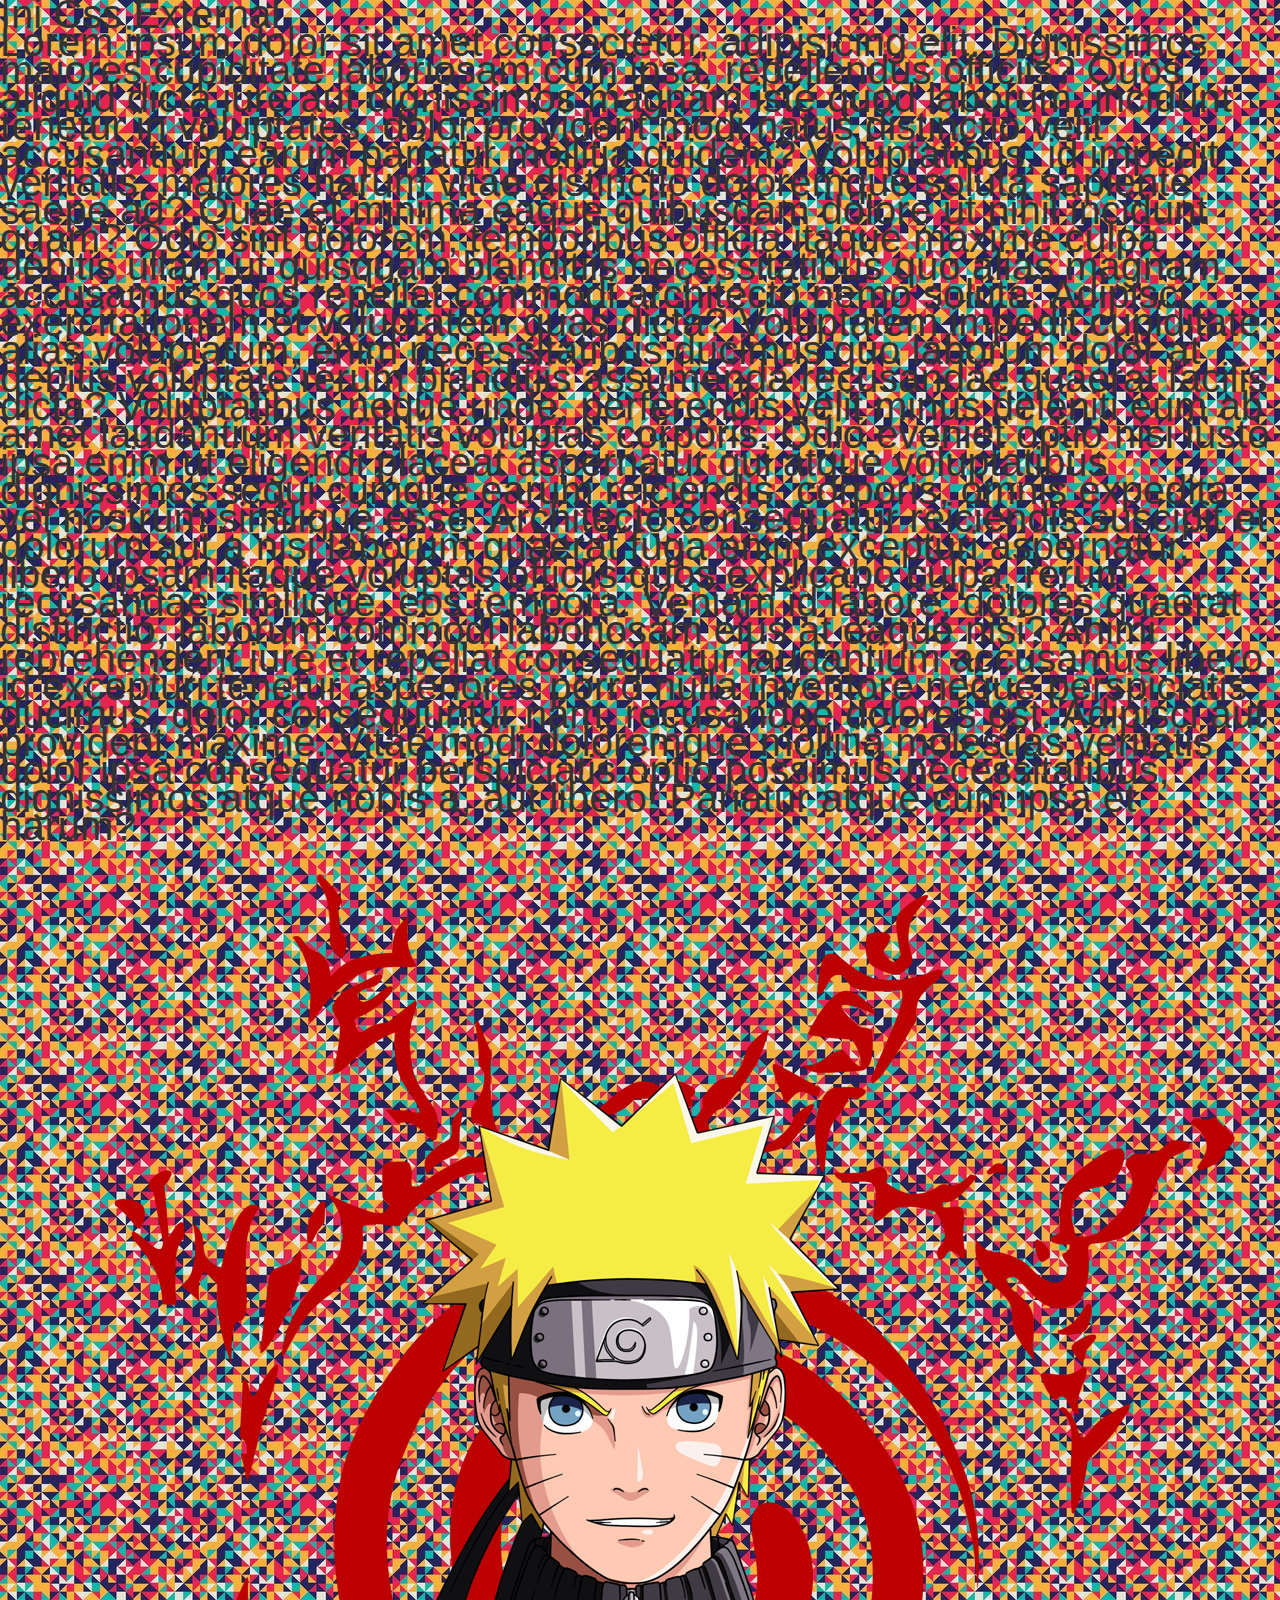
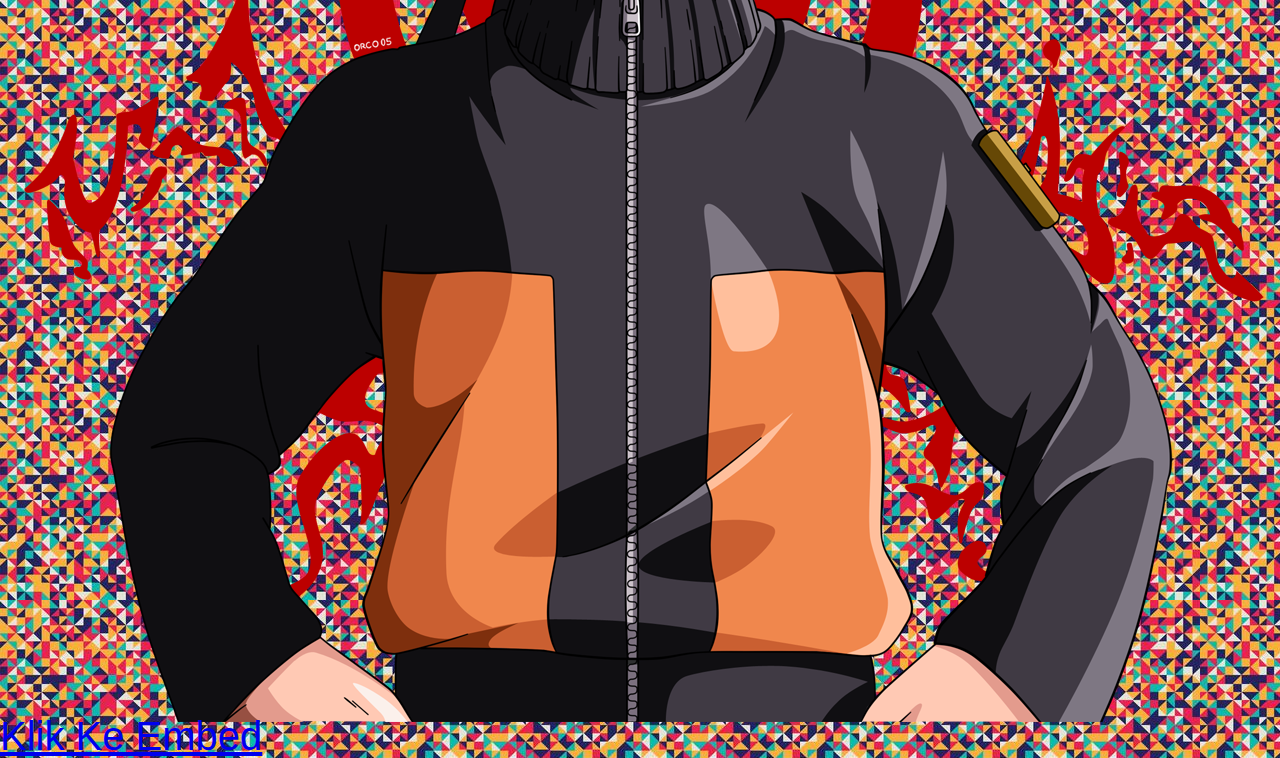
<file: index.html>
<!DOCTYPE html>
<html lang="en">
<head>
    <meta charset="UTF-8">
    <meta name="viewport" content="width=device-width, initial-scale=1.0">
    <title>Css External</title>
    <link rel="stylesheet" href="style.css">
</head>
<body>
    <h1>Ini Css External</h1>
    <p>Lorem ipsum dolor sit amet consectetur, adipisicing elit. Dignissimos maiores cupiditate laboriosam cum ipsa, repellendus officiis? Quos aliquid dicta iure aut dignissimos magnam iste quod laborum, incidunt tenetur in voluptates, dolor provident modi natus distinctio velit accusantium earum pariatur mollitia quidem? Voluptatibus, id impedit veritatis, maiores harum vitae distinctio doloremque soluta sapiente saepe ad? Quae et minima eaque quibusdam dolore ut nihil incidunt quam? Odio sint dolorem, temporibus officia itaque maxime culpa debitis ullam ut quisquam blanditiis necessitatibus quo alias magnam accusamus quos repellat commodi architecto nemo soluta. Adipisci exercitationem et voluptatem quas dicta? Voluptatem impedit cupiditate alias voluptatum, enim necessitatibus ducimus quo laborum dolor at debitis voluptate rerum blanditiis assumenda recusandae quaerat facilis dicta? Voluptatibus neque unde, perferendis velit minus deleniti eum ab amet laudantium veritatis voluptas corporis. Odio eveniet optio nisi iusto ipsa enim ut eligendi placeat aspernatur qui atque voluptatibus dignissimos sequi cumque earum reiciendis, corporis, omnis expedita vel nostrum similique esse. Architecto consequatur reiciendis suscipit et dolorum aut a nisi laborum quaerat fuga enim excepturi aspernatur, libero ipsam itaque voluptas officiis quos explicabo culpa, rerum recusandae similique, eos tempora. Veniam id labore, dolores quaerat distinctio, laborum commodi laboriosam eius at eaque nisi? Animi reprehenderit iure et repellat consequatur laudantium accusamus libero, id excepturi tenetur asperiores porro nulla inventore neque perspiciatis ducimus, dolor consequuntur nam, recusandae dolores est. Adipisci aut provident maxime. Vitae modi doloremque mollitia molestias veritatis dolor ipsa consequatur perspiciatis optio possimus necessitatibus, dignissimos atque nobis a, aut libero! Pariatur atque cum ipsa et harum?</p>
    <img src="img/foto1.png" alt="">
    <a href="embed.html">Klik Ke Embed</a>
</body>
</html>
</file>
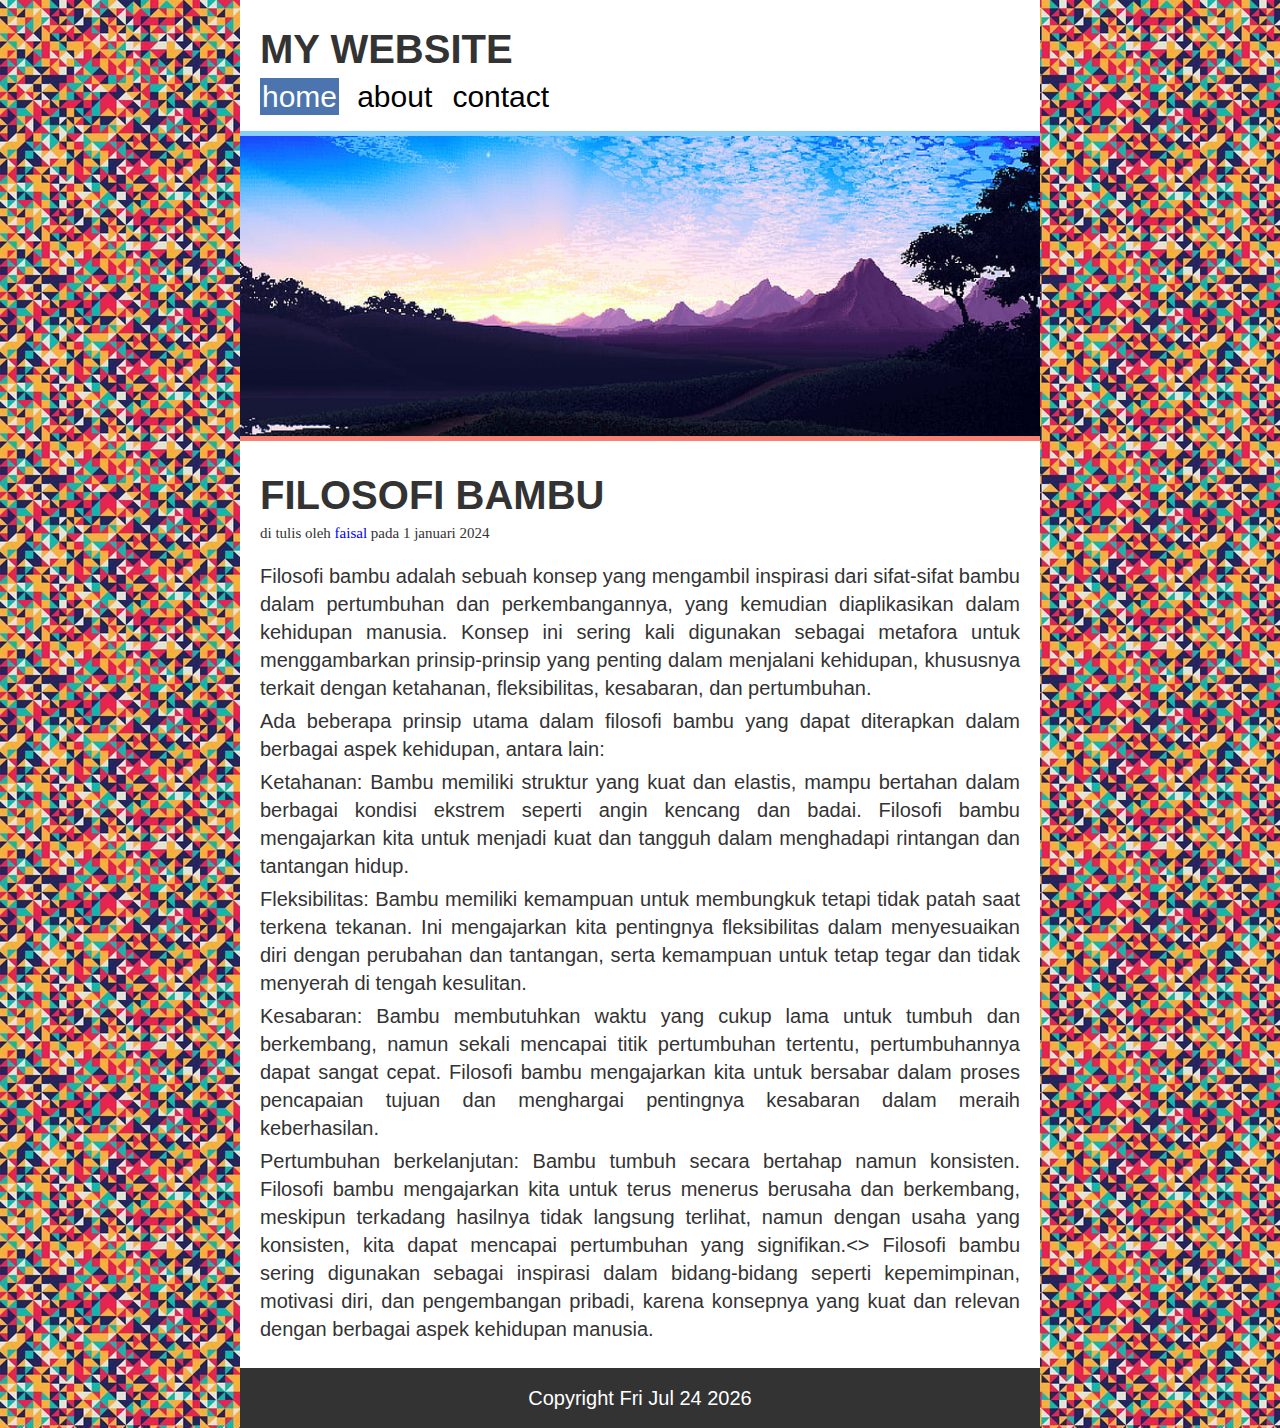
<file: cssWeb.html>
<!DOCTYPE html>
<html lang="en">
<head>
    <meta charset="UTF-8">
    <meta name="viewport" content="width=device-width, initial-scale=1.0">
    <title>WEB CSS</title>
    <link rel="stylesheet" href="style.css">
</head>
<body>

    <div class="container">
        <header>
            <h1 class="judul">MY WEBSITE</h1>
            <ul>
                <li><a href="belajarCSS/cssWeb.html"  onclick="activateLink(event)" class="active">home</a></li>
                <li><a href="moveWeb/about.html">about</a></li>
                <li><a href="moveWeb/contact.html">contact</a></li>
            </ul>
        </header>
        <div class="hero"></div>
        <main>
            <h2 class="judul">FILOSOFI BAMBU</h2>
            <p class="penulis">di tulis oleh <a href="moveWeb/about.html">faisal</a> pada 1 januari 2024</p>

            <p>Filosofi bambu adalah sebuah konsep yang mengambil inspirasi dari sifat-sifat bambu dalam pertumbuhan dan perkembangannya, yang kemudian diaplikasikan dalam kehidupan manusia. Konsep ini sering kali digunakan sebagai metafora untuk menggambarkan prinsip-prinsip yang penting dalam menjalani kehidupan, khususnya terkait dengan ketahanan, fleksibilitas, kesabaran, dan pertumbuhan.</p>

                <p>Ada beberapa prinsip utama dalam filosofi bambu yang dapat diterapkan dalam berbagai aspek kehidupan, antara lain:</p>
                
                <p>Ketahanan: Bambu memiliki struktur yang kuat dan elastis, mampu bertahan dalam berbagai kondisi ekstrem seperti angin kencang dan badai. Filosofi bambu mengajarkan kita untuk menjadi kuat dan tangguh dalam menghadapi rintangan dan tantangan hidup.</p>
                
                <p>Fleksibilitas: Bambu memiliki kemampuan untuk membungkuk tetapi tidak patah saat terkena tekanan. Ini mengajarkan kita pentingnya fleksibilitas dalam menyesuaikan diri dengan perubahan dan tantangan, serta kemampuan untuk tetap tegar dan tidak menyerah di tengah kesulitan.</p>
                
                <p>Kesabaran: Bambu membutuhkan waktu yang cukup lama untuk tumbuh dan berkembang, namun sekali mencapai titik pertumbuhan tertentu, pertumbuhannya dapat sangat cepat. Filosofi bambu mengajarkan kita untuk bersabar dalam proses pencapaian tujuan dan menghargai pentingnya kesabaran dalam meraih keberhasilan.</p>
                
                <p>Pertumbuhan berkelanjutan: Bambu tumbuh secara bertahap namun konsisten. Filosofi bambu mengajarkan kita untuk terus menerus berusaha dan berkembang, meskipun terkadang hasilnya tidak langsung terlihat, namun dengan usaha yang konsisten, kita dapat mencapai pertumbuhan yang signifikan.<>
                
                Filosofi bambu sering digunakan sebagai inspirasi dalam bidang-bidang seperti kepemimpinan, motivasi diri, dan pengembangan pribadi, karena konsepnya yang kuat dan relevan dengan berbagai aspek kehidupan manusia.</p>
        </main>
        <footer>
            <p>Copyright  <span id="tanggalwaktu"></span></p>
            <script>
            var dt = new Date();
            document.getElementById("tanggalwaktu").innerHTML = dt.toDateString();
            </script>
        </footer>
    </div>

</body>
</html>
</file>
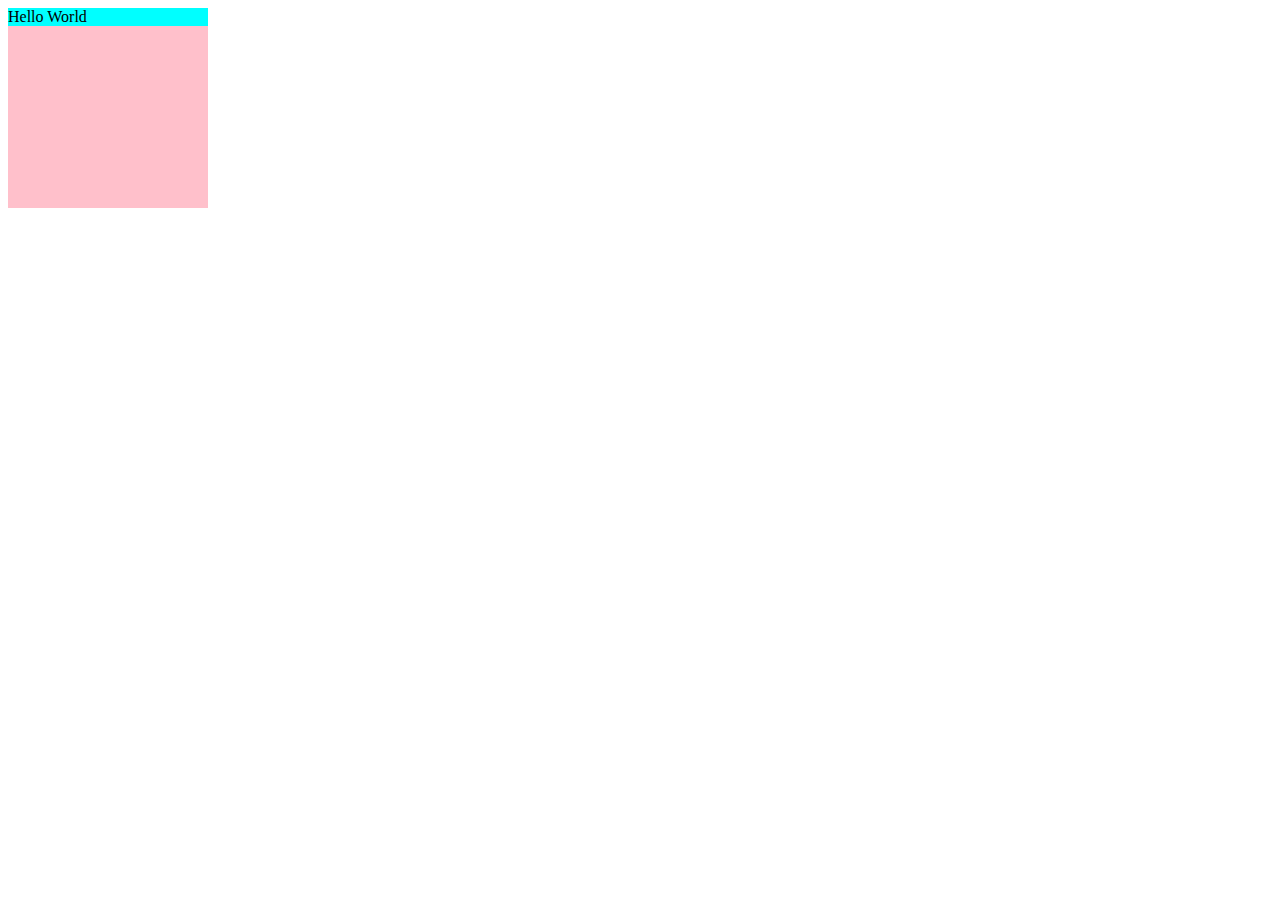
<file: dimensi.html>
<!DOCTYPE html>
<html lang="en">
<head>
    <meta charset="UTF-8">
    <meta name="viewport" content="width=device-width, initial-scale=1.0">
    <title>Dimensi dan overflow</title>
    <style>
        .satu {
          width: 200px;
          height: 200px;
          background-color: pink; 
        }
        .dua {
            width: 100%;
            background-color: aqua;
        }
    </style>
</head>
<body>
    <div class="satu">
        <div class="dua">
            Hello World
        </div>
    </div>
</body>
</html>
</file>
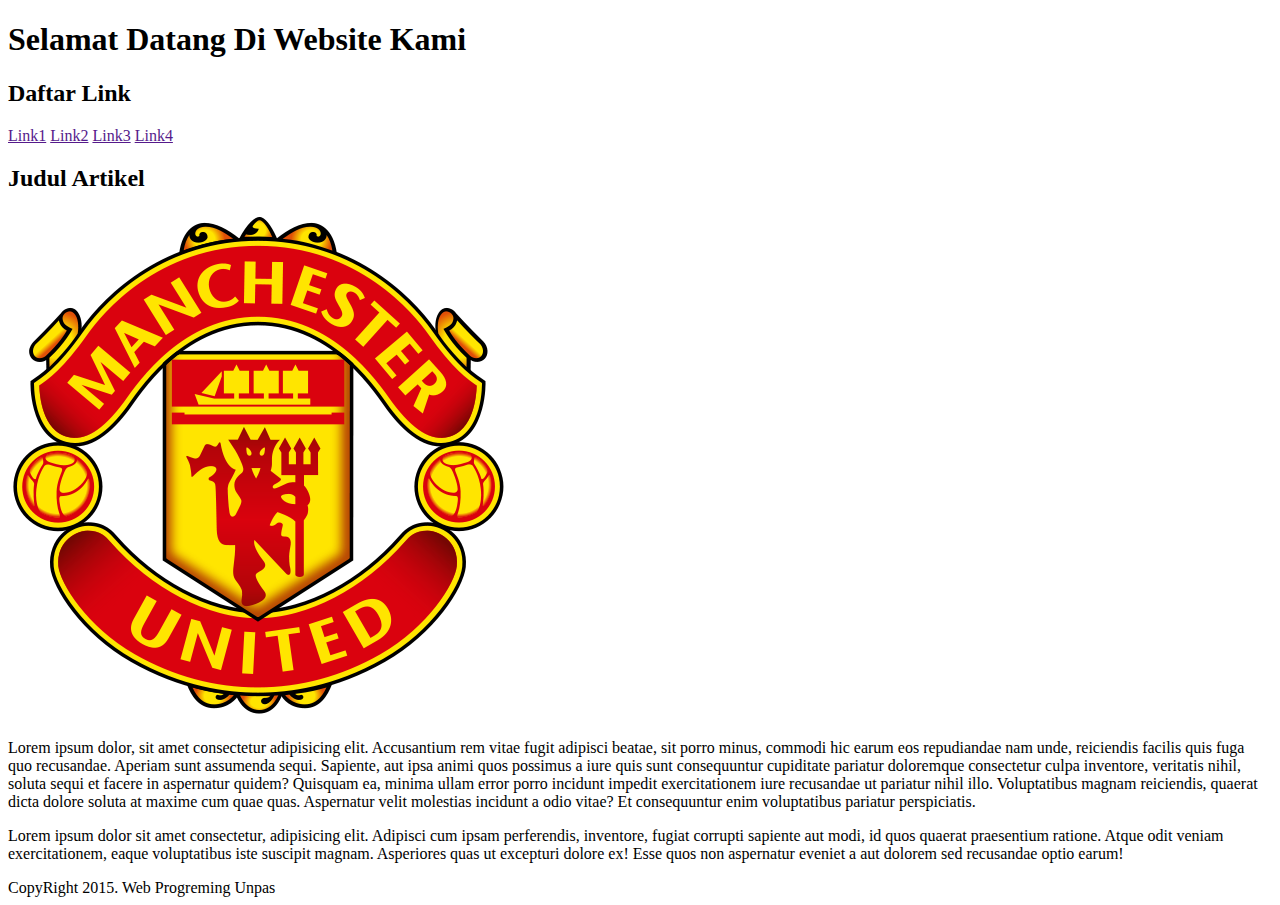
<file: display.html>
<!DOCTYPE html>
<html lang="en">
<head>
    <meta charset="UTF-8">
    <meta name="viewport" content="width=device-width, initial-scale=1.0">
    <title>CSS Display</title>
    <style>
      
    </style>
</head>
<body>
    <header>
        <h1>Selamat Datang Di Website Kami</h1>
    </header>
    
    <nav>
        <h2>Daftar Link</h2>
    <a href="">Link1</a>
    <a href="">Link2</a>
    <a href="">Link3</a>
    <a href="">Link4</a>
    </nav>
   
<main>
    <h2>Judul Artikel</h2>
    <img src="img/logo.png" alt="">
    <p>Lorem ipsum dolor, sit amet consectetur adipisicing elit. Accusantium rem vitae fugit adipisci beatae, sit porro minus, commodi hic earum eos repudiandae nam unde, reiciendis facilis quis fuga quo recusandae. Aperiam sunt assumenda sequi. Sapiente, aut ipsa animi quos possimus a iure quis sunt consequuntur cupiditate pariatur doloremque consectetur culpa inventore, veritatis nihil, soluta sequi et facere in aspernatur quidem? Quisquam ea, minima ullam error porro incidunt impedit exercitationem iure recusandae ut pariatur nihil illo. Voluptatibus magnam reiciendis, quaerat dicta dolore soluta at maxime cum quae quas. Aspernatur velit molestias incidunt a odio vitae? Et consequuntur enim voluptatibus pariatur perspiciatis.
    </p>

    <p>Lorem ipsum dolor sit amet consectetur, adipisicing elit. Adipisci cum ipsam perferendis, inventore, fugiat corrupti sapiente aut modi, id quos quaerat praesentium ratione. Atque odit veniam exercitationem, eaque voluptatibus iste suscipit magnam. Asperiores quas ut excepturi dolore ex! Esse quos non aspernatur eveniet a aut dolorem sed recusandae optio earum!</p>

</main>
    
    <div class="copyright">CopyRight 2015. Web Progreming Unpas</div>
</body>
</html>
</file>
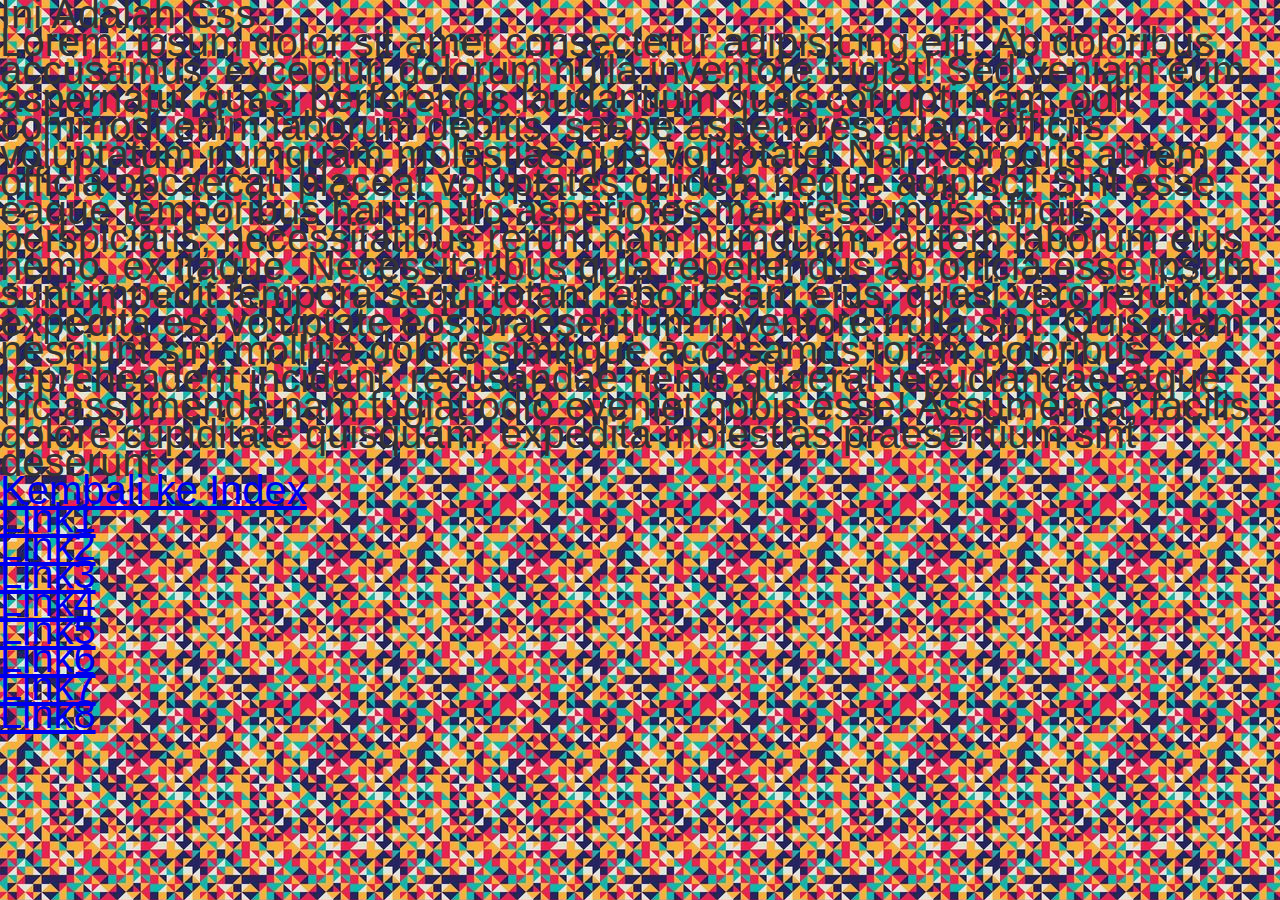
<file: embed.html>
<!DOCTYPE html>
<html lang="en">
<head>
    <meta charset="UTF-8">
    <meta name="viewport" content="width=device-width, initial-scale=1.0">
    <title>Embed Css</title>
</head>

<link rel="stylesheet" href="style.css">

<body>
    <h1>Ini Adalah Css</h1>

    <p>Lorem, ipsum dolor sit amet consectetur adipisicing elit. Ab doloribus accusamus, excepturi dolorum nulla inventore fugiat! Sed veniam eum aspernatur quasi perferendis laudantium quas corrupti nam, odit commodi enim laborum debitis, saepe asperiores quam officiis voluptatum numquam molestias quia voluptate! Nam corporis at rem officia obcaecati placeat voluptates quidem neque adipisci! Sint esse eaque temporibus harum illo asperiores maiores omnis officiis perspiciatis, necessitatibus rerum nam numquam, autem laborum eius nemo, ex itaque. Necessitatibus quia repellendus ab officia esse ipsum sunt impedit tempora sequi totam laboriosam eius, quasi vero rerum expedita est voluptate eos praesentium inventore nulla sint. Quisquam nesciunt sint mollitia dolore similique accusamus totam doloribus reprehenderit incidunt, recusandae nemo quaerat repudiandae atque hic assumenda nam fugiat odio eveniet nobis esse! Assumenda, facilis dolore cupiditate quisquam, expedita molestias praesentium sint deserunt</p>
    <a href="index.html" class="tombol">Kembali ke Index</a>
    <ul>
        <li><a href="#">Link1</a></li>
        <li><a href="#">Link2</a></li>
        <li><a href="#">Link3</a></li>
        <li><a href="#">Link4</a></li>
        <li><a href="#">Link5</a></li>
        <li><a href="#">Link6</a></li>
        <li><a href="#">Link7</a></li>
        <li><a href="#">Link8</a></li>
    </ul>
</body>
</html>
</file>
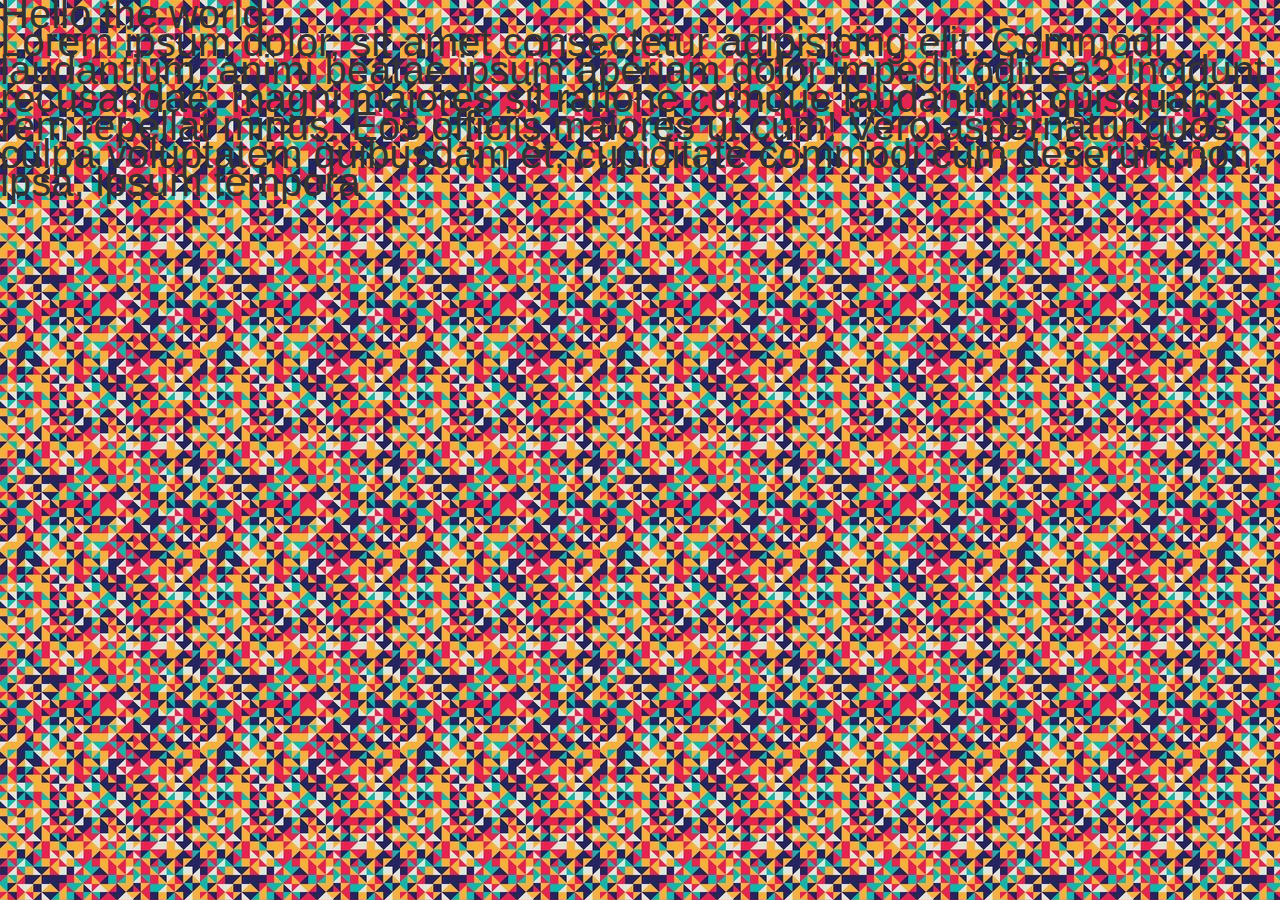
<file: layouting.html>
<!DOCTYPE html>
<html lang="en">
<head>
    <meta charset="UTF-8">
    <meta name="viewport" content="width=device-width, initial-scale=1.0">
    <title>Latihan Margin</title>
    <link rel="stylesheet" href="style.css">
</head>
<body>
    <div></div>
    <h1>Hello the world</h1>
<p>Lorem ipsum dolor, sit amet consectetur adipisicing elit. Commodi laudantium, animi beatae ipsum aperiam dolor impedit odit ea? Incidunt recusandae, magni maiores sit ratione cumque laudantium quisquam rem repellat minus. Eos officiis maiores ut cum! Vero aspernatur quos culpa voluptatem quibusdam et, cupiditate commodi cum deserunt non, ipsa, ipsum tempora</p>

</body>
</html>
</file>
<file: style.css>
/* http://meyerweb.com/eric/tools/css/reset/ 
   v2.0 | 20110126
   License: none (public domain)
*/

html, body, div, span, applet, object, iframe,
h1, h2, h3, h4, h5, h6, p, blockquote, pre,
a, abbr, acronym, address, big, cite, code,
del, dfn, em, img, ins, kbd, q, s, samp,
small, strike, strong, sub, sup, tt, var,
b, u, i, center,
dl, dt, dd, ol, ul, li,
fieldset, form, label, legend,
table, caption, tbody, tfoot, thead, tr, th, td,
article, aside, canvas, details, embed, 
figure, figcaption, footer, header, hgroup, 
menu, nav, output, ruby, section, summary,
time, mark, audio, video {
	margin: 0;
	padding: 0;
	border: 0;
	font-size: 100%;
	font: inherit;
	vertical-align: baseline;
}
/* HTML5 display-role reset for older browsers */
article, aside, details, figcaption, figure, 
footer, header, hgroup, menu, nav, section {
	display: block;
}
body {
	line-height: 1;
}
ol, ul {
	list-style: none;
}
blockquote, q {
	quotes: none;
}
blockquote:before, blockquote:after,
q:before, q:after {
	content: '';
	content: none;
}
table {
	border-collapse: collapse;
	border-spacing: 0;
}


/* STYLE */
body {
	font: 40px/28px arial, sans-serif;
	background-color: #eaeaea;
	color: #333;
	background-image: url(img/bgweb.jpg);
}
.container {
	width: 800px;
	margin: auto;
	background-color: white;
}

header {
	padding: 20px;
}

header .judul {
	margin-top: 15px;
	font-size: 40px;
	font-weight: bold;
}

header ul li {
	display: inline-block;
	margin-top: 20px;
	margin-right: 5px;
	font-size: 30px;
}

header a {
	text-decoration: none;
	color: black;
	padding: 2px;
}

header a:hover {
	background-color: blue;
	color: white;
}
header li a.active {
    background-color: #4c75af;
	color: white;
  }
.hero {
	height: 300px;
	background-image:url(img/250.jpg);
	background-size: cover;
	background-position: 0 -50px;
	border-top: 5px solid lightskyblue; 
	border-bottom: 5px solid salmon; 
}

main {
	margin-top: 20px;
	padding: 20px;
}

.judul {
	font-weight: bold ;
}

.penulis {
	margin-top: 10px;
	margin-bottom: 15px;
	font-size: 15px;
	font-family: Georgia, 'Times New Roman', Times, serif;
}

.penulis a {
	text-decoration: none;
}

.penulis a:hover{
	background-color: yellow;
	color: black;
}

main p {
	font-size: 20px;
	text-align: justify;
	margin-bottom: 5px;
}

footer {
	background-color: #333;
	color: white;
	text-align: center;
	font-size: 20px;
	padding: 16px;
	font-family: Arial, Helvetica, sans-serif;
}
</file>
